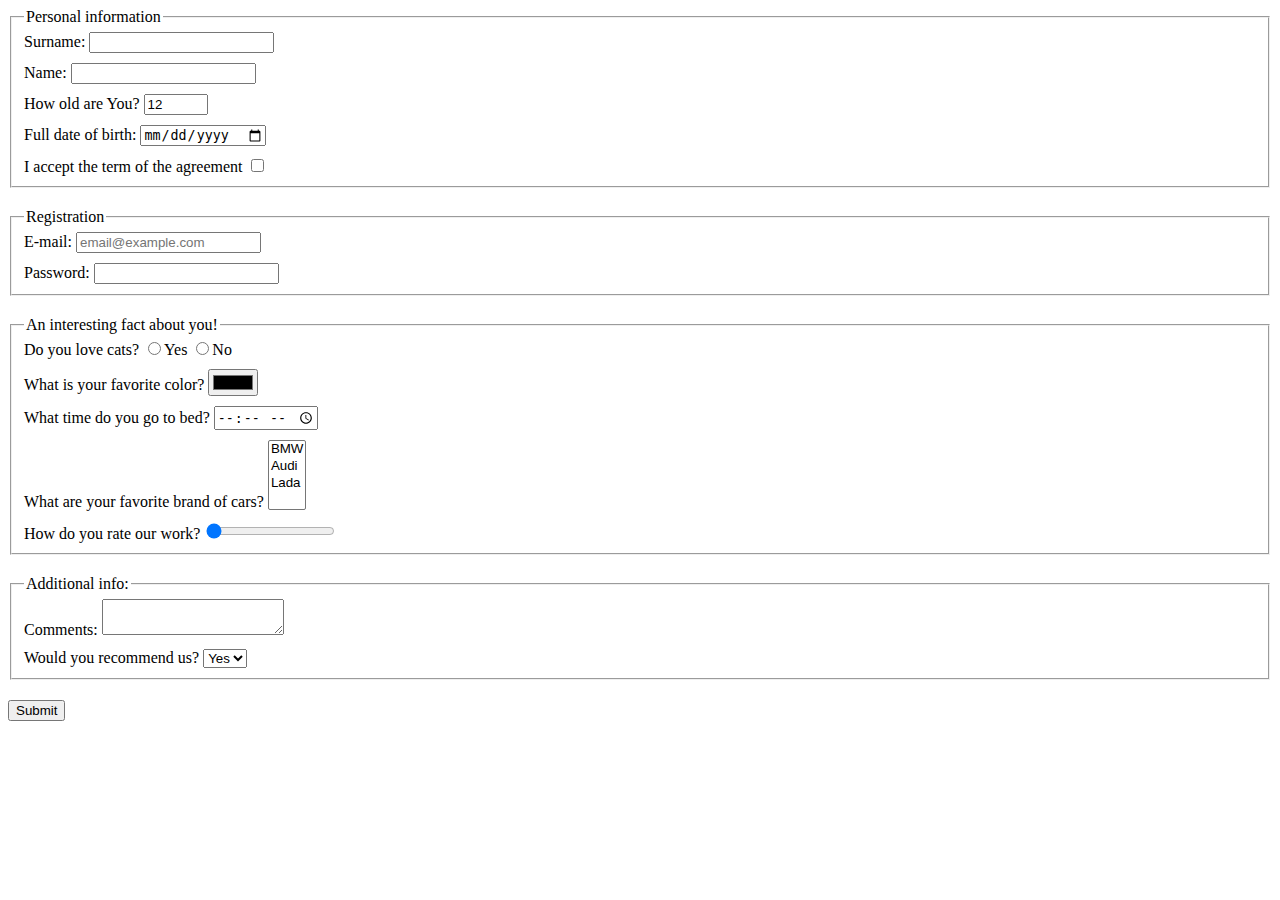
<file: index.html>
<!DOCTYPE html><html lang="en"><head><meta charset="UTF-8"><meta name="viewport" content="width=device-width, user-scalable=no, initial-scale=1.0, maximum-scale=1.0, minimum-scale=1.0"><meta http-equiv="X-UA-Compatible" content="ie=edge"><title>HTML Form</title><link rel="stylesheet" href="style.929780a9.css"></head><body> <form onsubmit="onSubmit()" autocomplete="off" action="https://mate-academy-form-lesson.herokuapp.com/create-application" method="post"> <fieldset> <legend>Personal information</legend> <div> <label for="Surname">Surname:</label> <input type="text" name="Surname" id="Surname"> </div> <div class="container"> <label for="name">Name:</label> <input type="text" name="Name" id="name"> </div> <div class="container"> <label for="number">How old are You?</label> <input type="number" name="old" value="12" id="number" min="12" max="100"> </div> <div class="container"> <label for="date">Full date of birth:</label> <input name="date" type="date" id="date"> </div> <div class="container"> <label for="accept">I accept the term of the agreement</label> <input type="checkbox" name="accept" id="accept"> </div> </fieldset> <fieldset class="block"> <legend>Registration</legend> <div> <label for="email">E-mail:</label> <input type="email" name="email" placeholder="email@example.com" id="email" required> </div> <div class="container"> <label for="password">Password:</label> <input type="password" name="Password" id="password" required minlength="8" maxlength="32"> </div> </fieldset> <fieldset class="block"> <legend>An interesting fact about you!</legend> <div> Do you love cats? <input type="radio" name="cat">Yes <input type="radio" name="cat">No </div> <div class="container"> <label for="color">What is your favorite color?</label> <input type="color" name="color" id="color"> </div> <div class="container"> <label for="time">What time do you go to bed?</label> <input type="time" name="time" id="time"> </div> <div class="container"> <label for="car">What are your favorite brand of cars?</label> <select name="cars" id="car" multiple> <option value="BMW">BMW</option> <option value="Audi">Audi</option> <option value="Lada">Lada</option> </select> </div> <div class="container"> <label for="rate"> How do you rate our work? </label> <input type="range" name="work" min="0" max="10" value="0" id="rate"> </div> </fieldset> <fieldset class="block"> <legend>Additional info:</legend> <div> <label for="comments">Comments: </label> <textarea name="comments" rows="2" cols="20" id="comments">
          </textarea> </div> <div class="container"> <label for="recommend">Would you recommend us?</label> <select name="recommend" id="recommend"> <option value="Yes">Yes</option> <option value="No">No</option> </select> </div> </fieldset> <button class="button" type="submit">Submit</button> </form> <script type="text/javascript" src="main.5883b77c.js"></script> </body></html>
</file>
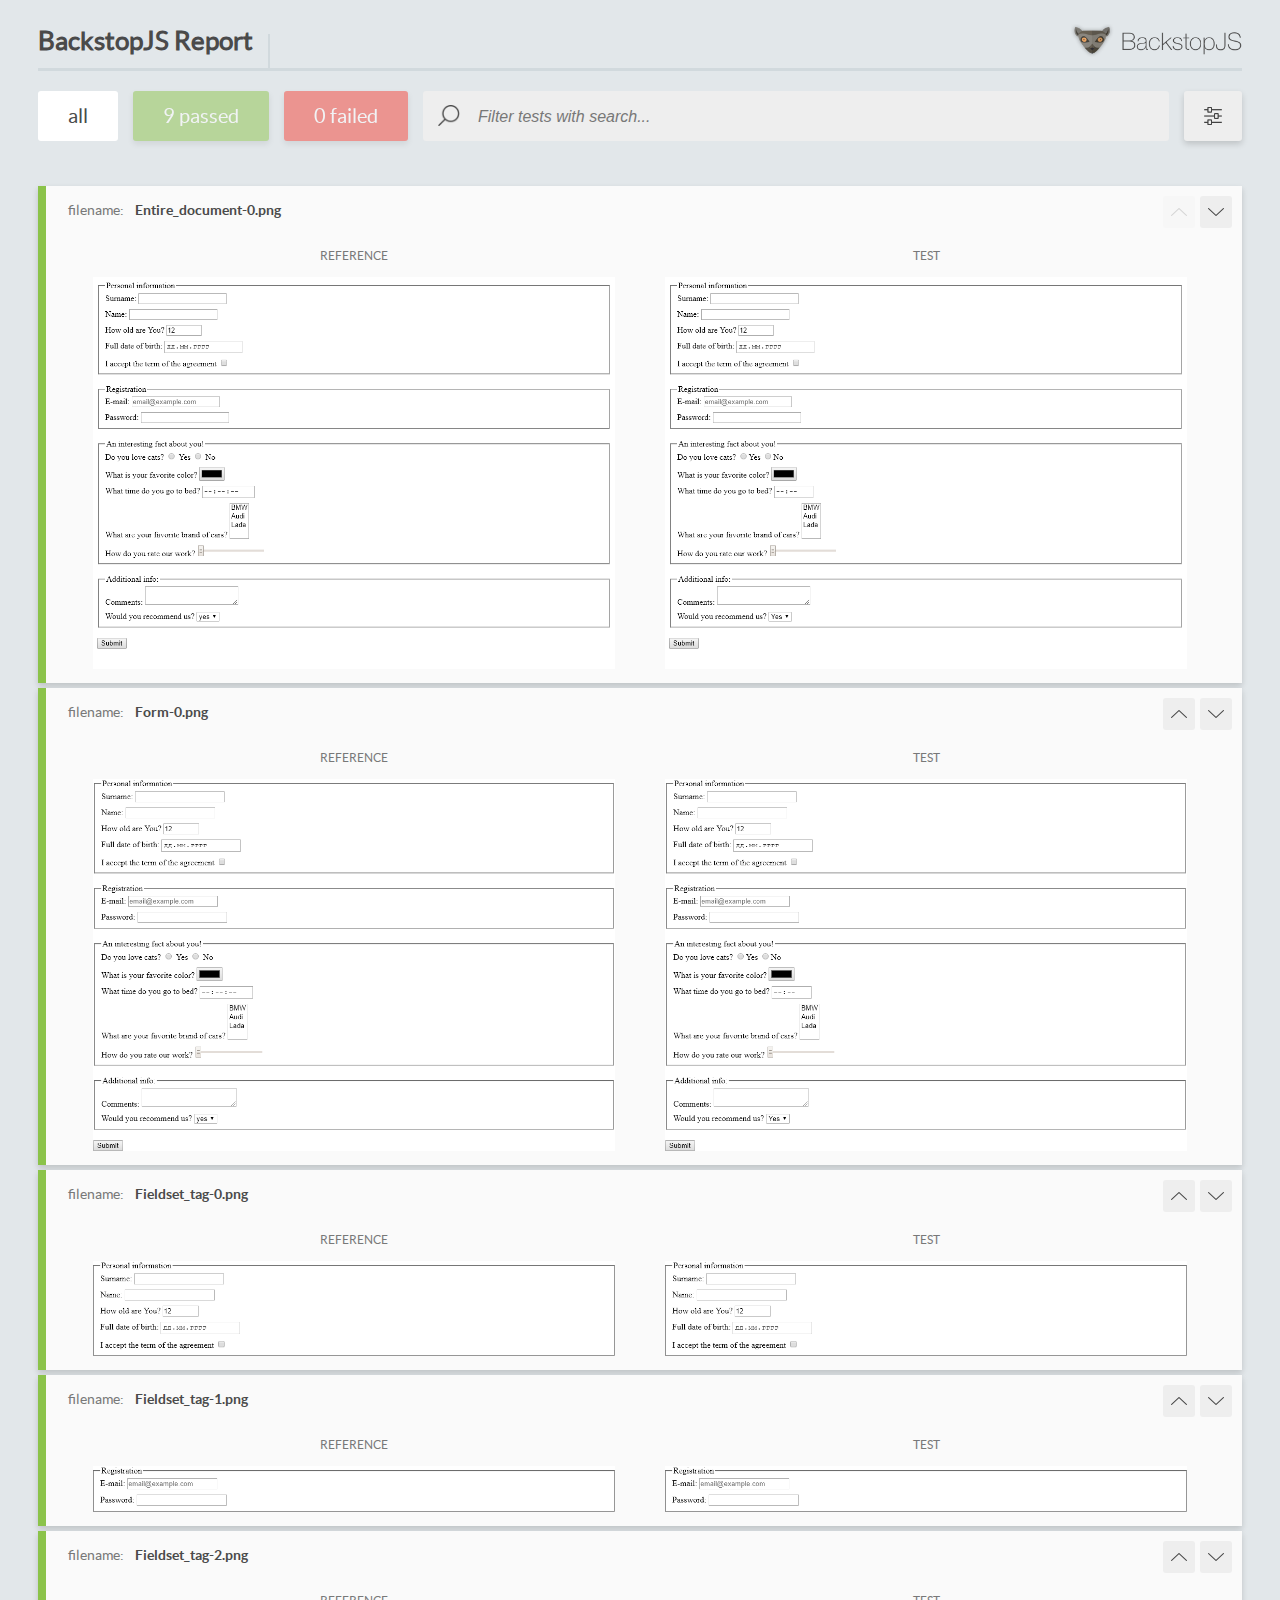
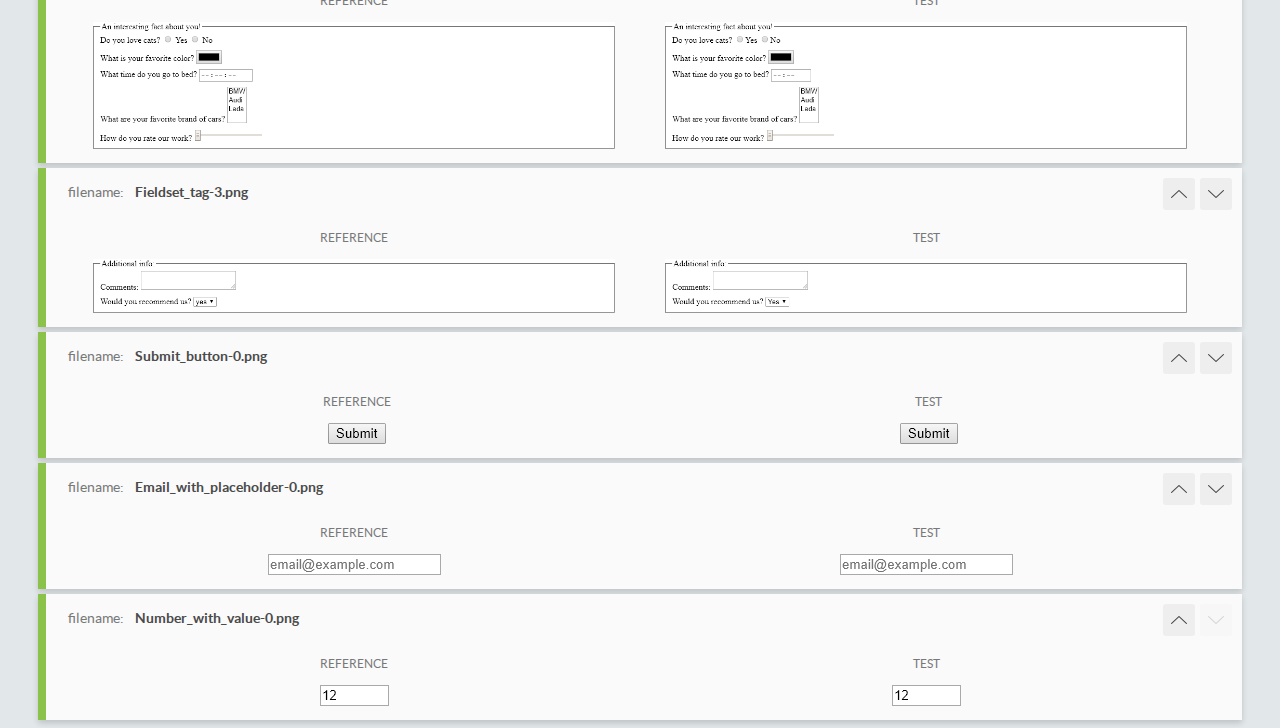
<file: report/html_report/index.html>
<!DOCTYPE html>
<html>
  <head>
    <meta charset="utf-8">
    <title>BackstopJS Report</title>

    <style>
      @font-face {
          font-family: 'latoregular';
          src: url('./assets/fonts/lato-regular-webfont.woff2') format('woff2'),
              url('./assets/fonts/lato-regular-webfont.woff') format('woff');
          font-weight: 400;
          font-style: normal;
      }
      @font-face {
          font-family: 'latobold';
          src: url('./assets/fonts/lato-bold-webfont.woff2') format('woff2'),
              url('./assets/fonts/lato-bold-webfont.woff') format('woff');
          font-weight: 700;
          font-style: normal;
      }

      .ReactModal__Body--open {
          overflow: hidden;
      }
      .ReactModal__Body--open .header {
        display: none;
      }

    </style>
  </head>
  <body style="background-color: #E2E7EA">
    <div id="root">

    </div>
    <script type="text/javascript">
      function report (report) { // eslint-disable-line no-unused-vars
        window.tests = report;
      }
    </script>
    <script type="text/javascript" src="config.js"></script>
    <script type="text/javascript" src="index_bundle.js"></script>
  </body>
</html>
</file>
<file: style.929780a9.css>
.container{margin-top:10px}.block,.button{margin-top:20px}
/*# sourceMappingURL=style.929780a9.css.map */
</file>
